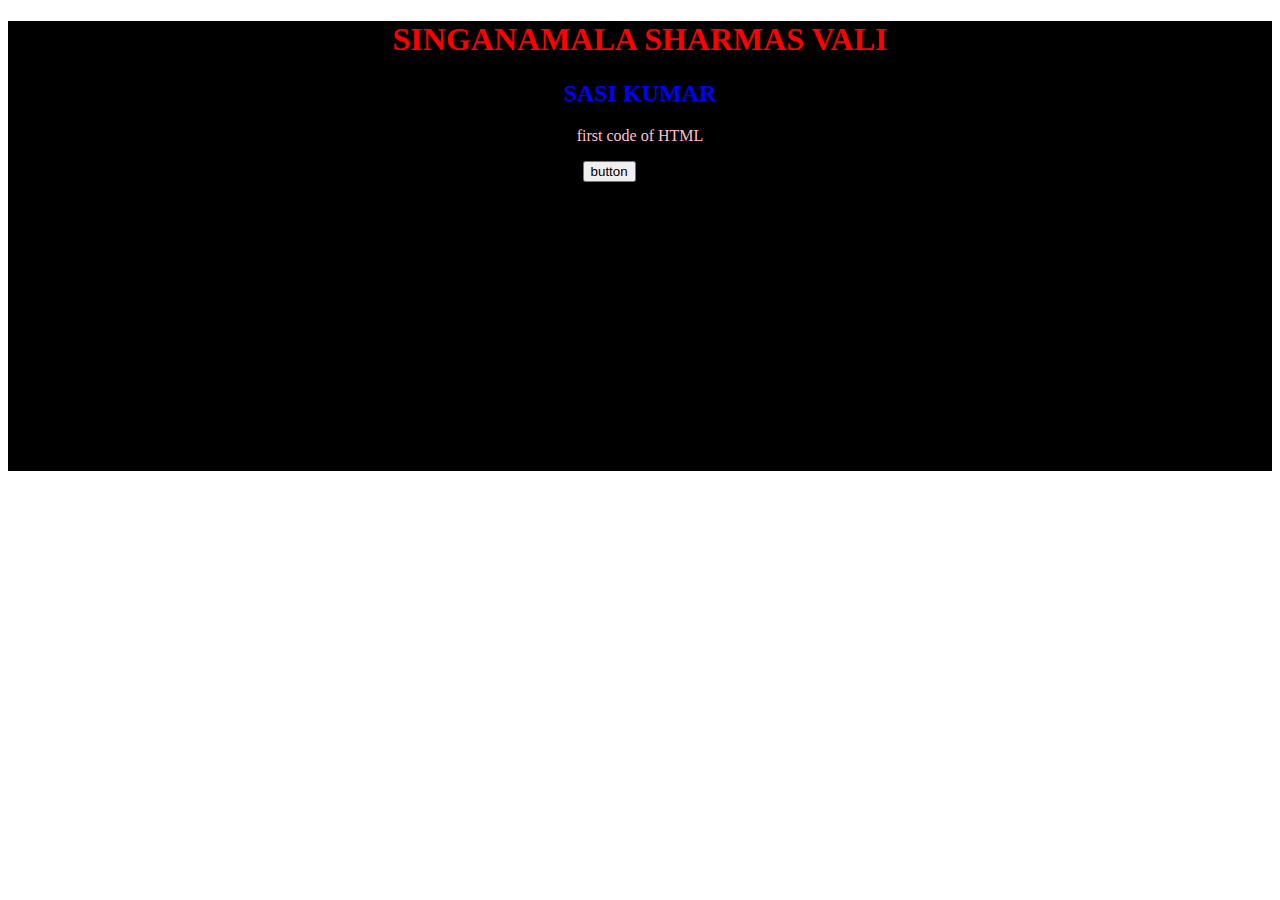
<file: codes/tur/index.html>
<!DOCTYPE html>
<html lang="en">
<head>
    <meta charset="UTF-8">
    <meta name="viewport" content="width=device-width, initial-scale=1.0">
    <title>Document</title>
    <link rel = "stylesheet" href = "style.css">
</head>
<body>
    <div class = "container">
        <h1>SINGANAMALA SHARMAS VALI</h1>
        <h2>SASI KUMAR</h2>
        <p>first code of HTML</p>
        <button>button</button>
        <b>sharmas</b>
    </div>
</body>
</html>
</file>
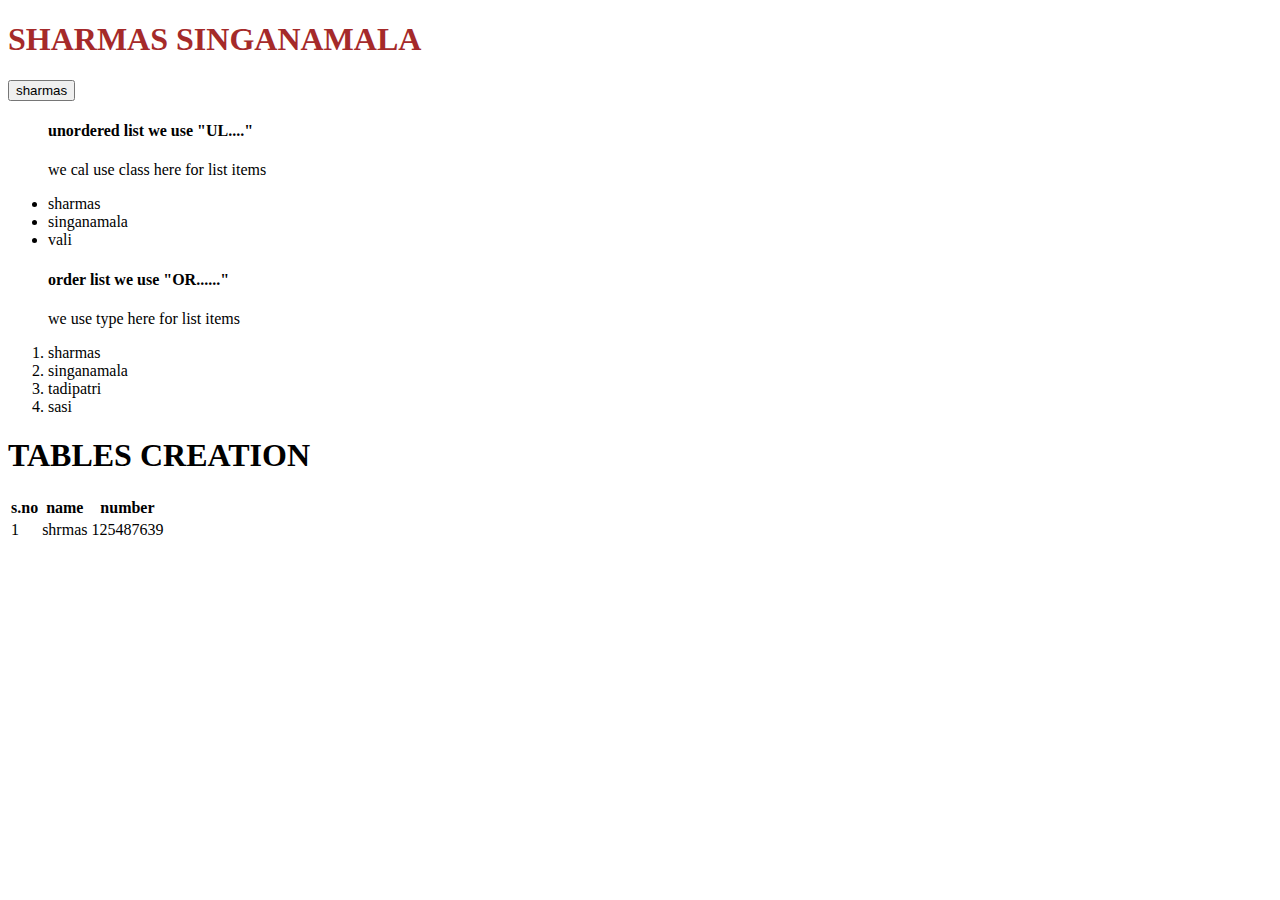
<file: codes/tur2/index.html>
<!DOCTYPE html>
<html lang="en">
<head>
    <meta charset="UTF-8">
    <meta name="viewport" content="width=device-width, initial-scale=1.0">
    <title>Document</title>
    <link rel="stylesheet" href = "style.css">
</head>
<body>
    <div>
        <h1 class = "sharmas">SHARMAS SINGANAMALA</h1>
        <button>sharmas</button><br>
        <!--this is unordered list-->
        <ul class = "sharmas1">
            <h4>unordered list we use "UL...."</h4>
            <p>we cal use class here for list items</p>
            <li>sharmas</li>
            <li>singanamala</li>
            <li>vali</li>
        </ul>
        <!-- this is ordered list-->
        <ol type="1">
            <h4>order list we use "OR......"</h4>
            <p>we use type here for list items</p>
            <li>sharmas</li>
            <li>singanamala</li>
            <li>tadipatri</li>
            <li>sasi</li>
        </ol>
        <h1>TABLES CREATION</h1>
        <table>
            <!-- This is used to create a table-->
            <tr>
                <th>s.no</th>
                <th>name</th>
                <th>number</th>
            </tr>
            <tr>
                <td>1</td>
                <td>shrmas</td>
                <td>125487639</td>
            </tr>
        </table>
    </div>
</body>
</html>
</file>
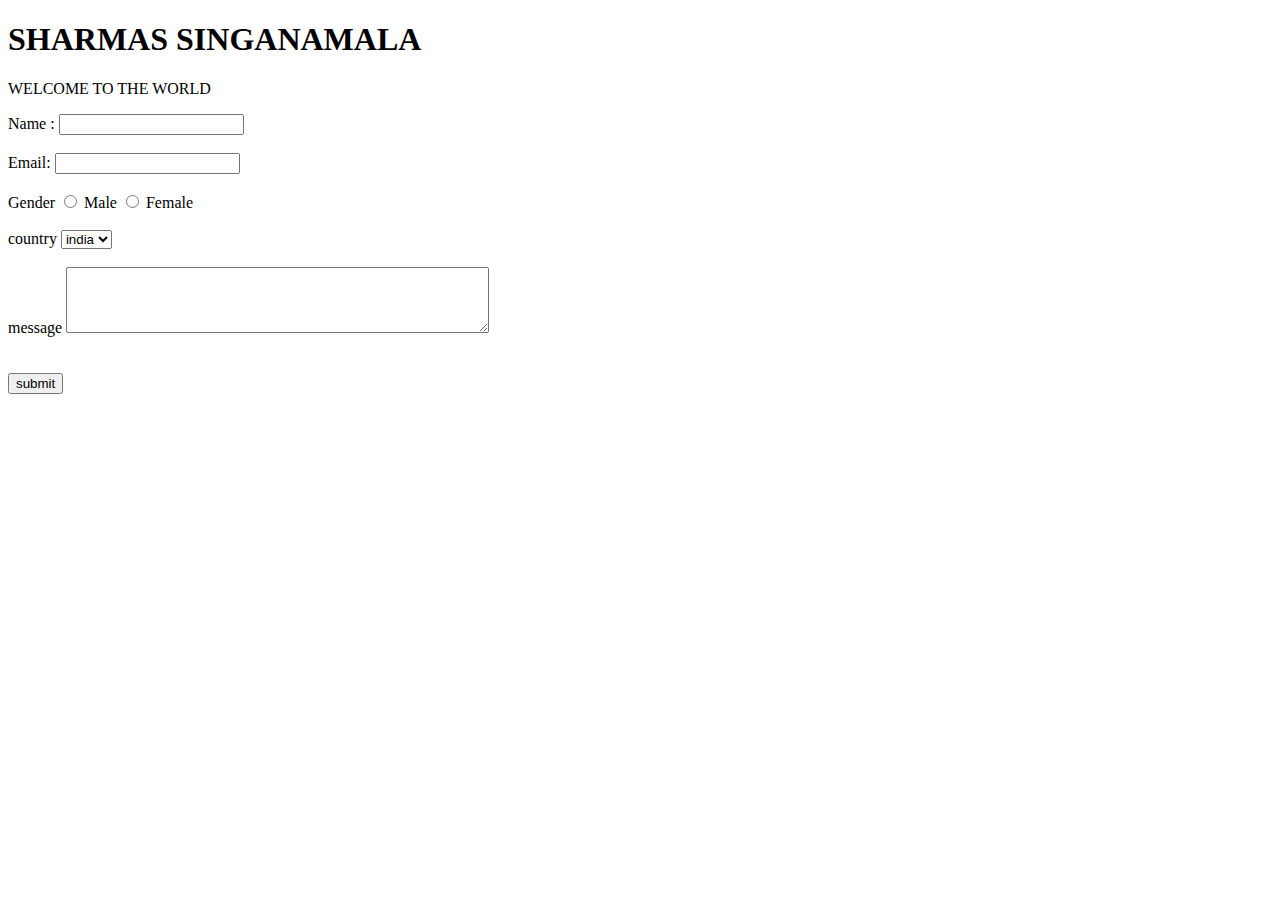
<file: codes/tur3/index.html>
<!DOCTYPE html>
<html lang="en">
<head>
    <meta charset="UTF-8">
    <meta name="viewport" content="width=device-width, initial-scale=1.0">
    <title>Document</title>
</head>
<body>
    <h1>SHARMAS SINGANAMALA</h1>
    <P>WELCOME TO THE WORLD</P>
    <label for = "name">Name : </label>
    <input type = "text" id = "name" >
    <br>
    <br>
    <label for = "email">Email:</label>
    <input type ="email" id = "email">
    <br>
    <br>
    <!--to create radio button-->
    <label for = "gender">Gender </label>
    <input type="radio" name = "gender">
    <label for = "male">Male</label>
    <input type = "radio" name = "gender">
    <label for = "female" name = "gender">Female</label>
    <br>
    <br>
    <label for = "country">country</label>
    <select name = "country">
        <!--to create option button-->
        <option>india</option>
        <option>uk</option>
        <option>usa</option>
    </select>
    <br>
    <br>
    <label for = "message">message</label>
    <textarea name = "message" rows = "4" cols="50"></textarea>
    </textarea>
    <br>
    <br>
    <br>
    <!--to create submit button-->
    <button>submit</button>


</body>
</html>
</file>
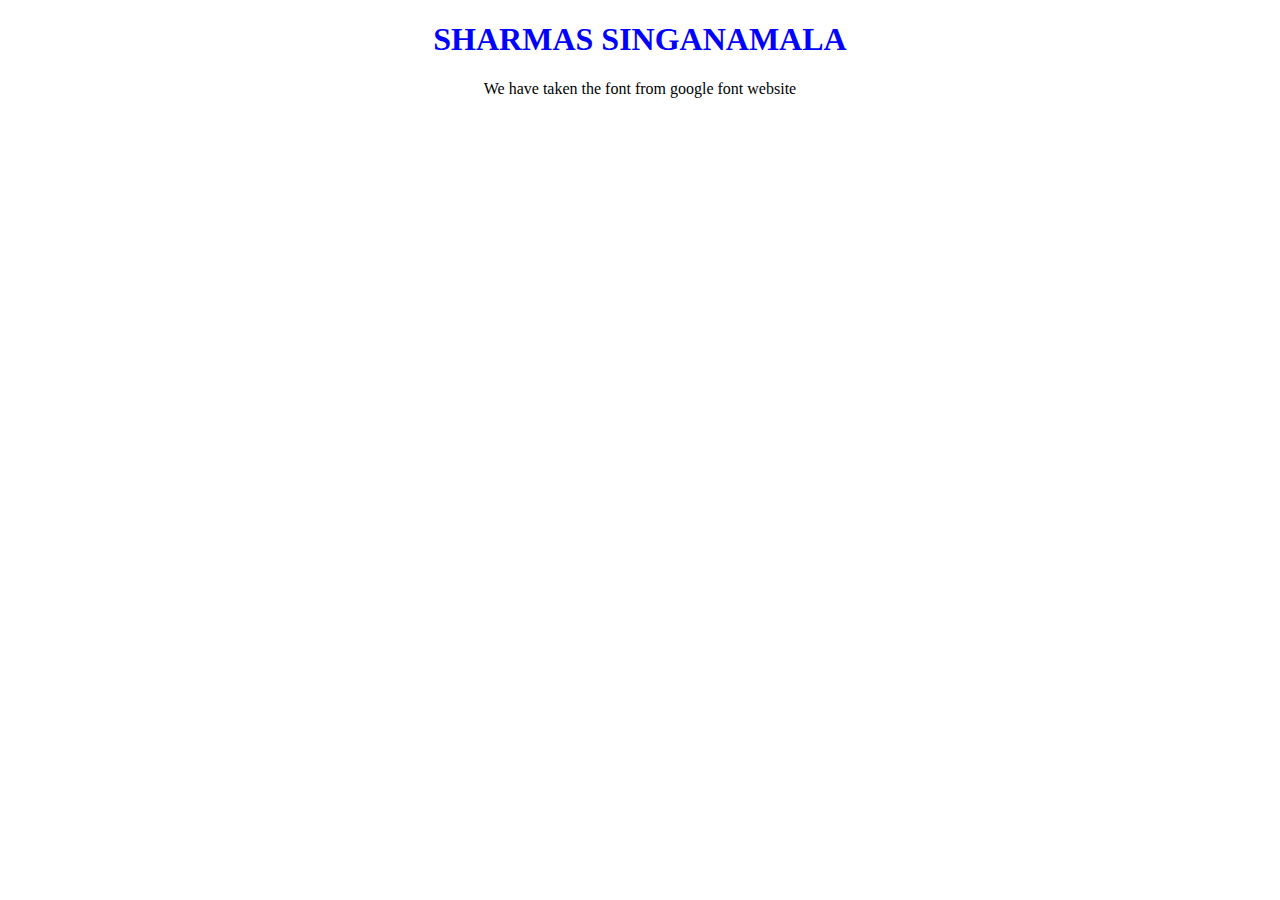
<file: codes/tur4/index.html>
<!DOCTYPE html>
<html lang="en">
<head>
    <meta charset="UTF-8">
    <meta name="viewport" content="width=device-width, initial-scale=1.0">
    <title>Document</title>
    <link rel = "stylesheet" href="style.css">
</head>
<body>
    <h1 class = "sharmas">SHARMAS SINGANAMALA</h1>
    <p class = "sharmas1">We have taken the font from google font website</p>
    <!-- link need to copy in the css file @import url('https://fonts.googleapis.com/css2?family=Edu+AU+VIC+WA+NT+Hand:wght@400..700&display=swap');
-->
</body>
</html>
</file>
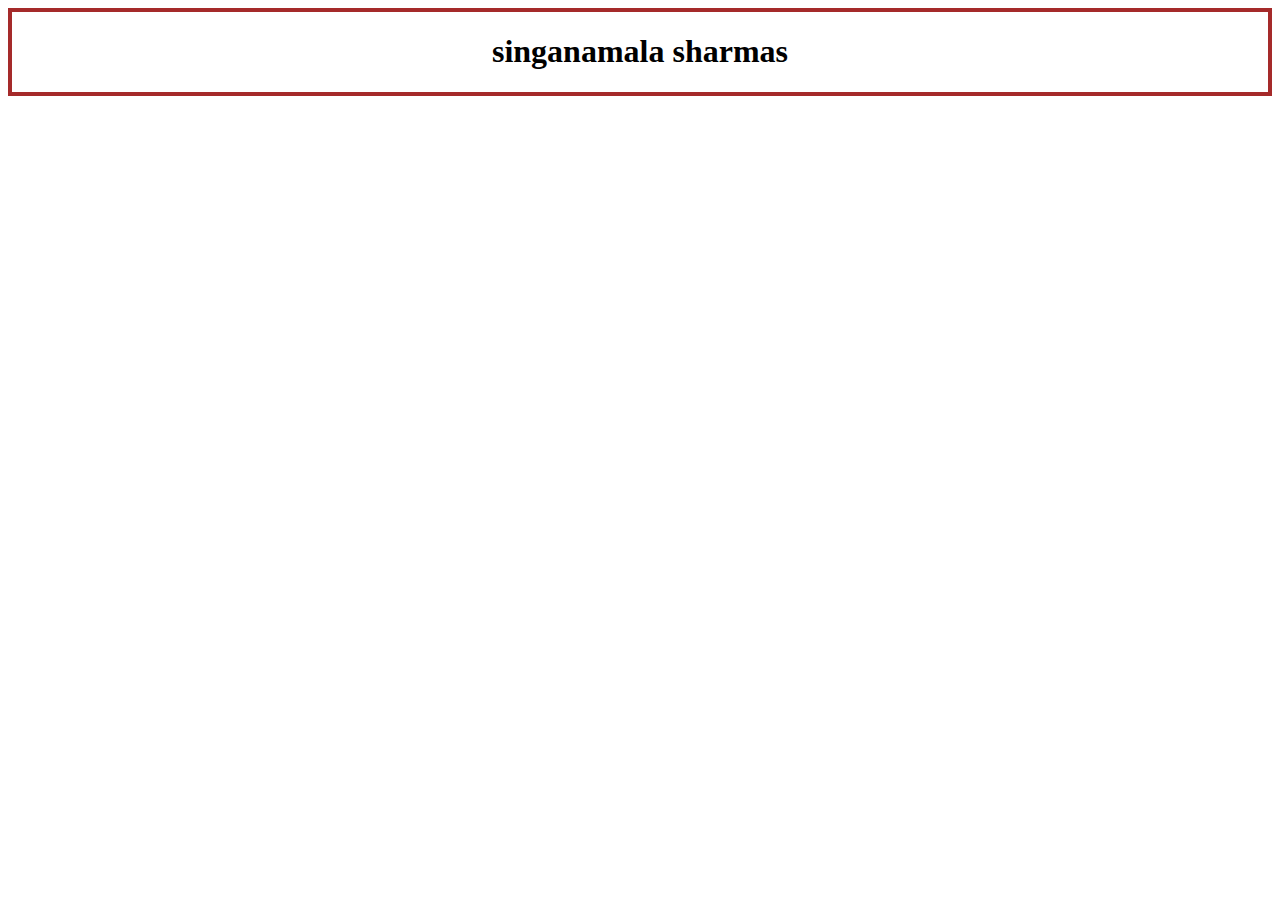
<file: codes/tur5/index.html>
<!DOCTYPE html>
<html lang="en">
<head>
    <meta charset="UTF-8">
    <meta name="viewport" content="width=device-width, initial-scale=1.0">
    <title>Document</title>
    <link rel="stylesheet" href="style.css">
</head>
<body>
    <div class="box">
        <h1>singanamala sharmas</h1>
    </div>
</body>
</html>
</file>
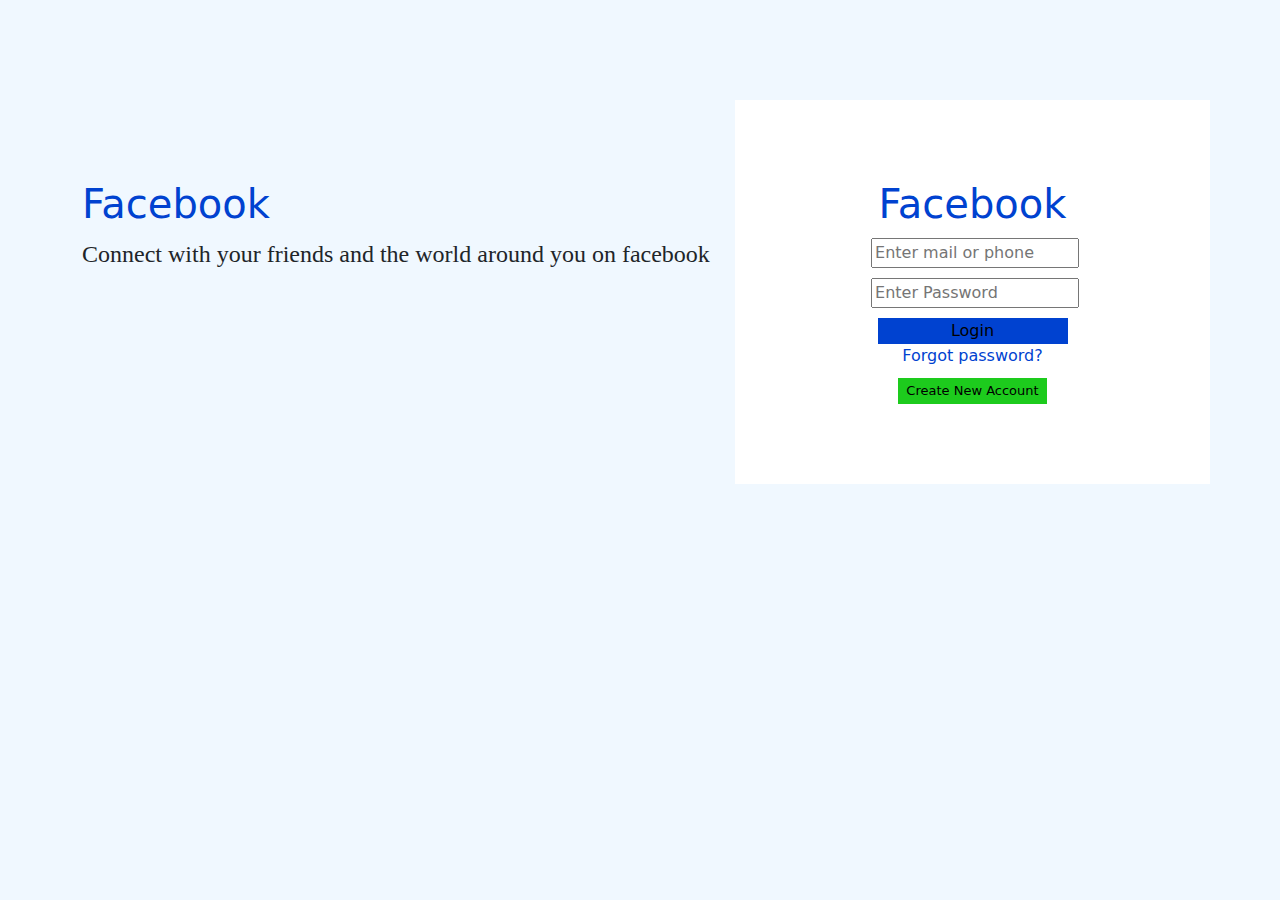
<file: projects/facebook/index.html>
<!doctype html>
<html lang="en">
  <head>
    <meta charset="utf-8">
    <meta name="viewport" content="width=device-width, initial-scale=1">
    <title>Bootstrap demo</title>
    <link href="https://cdn.jsdelivr.net/npm/bootstrap@5.3.3/dist/css/bootstrap.min.css" rel="stylesheet" integrity="sha384-QWTKZyjpPEjISv5WaRU9OFeRpok6YctnYmDr5pNlyT2bRjXh0JMhjY6hW+ALEwIH" crossorigin="anonymous">
    <script src="https://cdn.jsdelivr.net/npm/@popperjs/core@2.11.8/dist/umd/popper.min.js" integrity="sha384-I7E8VVD/ismYTF4hNIPjVp/Zjvgyol6VFvRkX/vR+Vc4jQkC+hVqc2pM8ODewa9r" crossorigin="anonymous"></script>
    <script src="https://cdn.jsdelivr.net/npm/bootstrap@5.3.3/dist/js/bootstrap.min.js" integrity="sha384-0pUGZvbkm6XF6gxjEnlmuGrJXVbNuzT9qBBavbLwCsOGabYfZo0T0to5eqruptLy" crossorigin="anonymous"></script>
    <link rel="stylesheet" href="style.css">
  </head>
  <body class="mass-body">
    <div class="container">
        <div class="row">
            <div class="box col-7">
                <h1 class="sharmas1">Facebook</h1>
                <p class="sharmas">Connect with your friends and the world around you on facebook</p>
            </div>
            <div class="anchor col-5">
              <div class="facebook">
                <h1 class="face">Facebook</h1>
                <div class="email">
                  <label class="email" for="email"></label>
                  <input type="email" id="name" name="email" placeholder="Enter mail or phone">
                </div>
                <div class="Password">
                  <label class="Password" for="Password"></label>
                  <input type="password" id="password" name="password" placeholder="Enter Password">
                </div>
                <div class="login1">
                  <button class="login">Login</button>
                </div>
                <div>
                  <a class="forgot" href = "#">Forgot password?</a>
                </div>
                <div class="create">
                  <button class="create1">Create New Account</button>
                </div>
              </div>
            </div>
        </div>
    </div>
    <script src="https://cdn.jsdelivr.net/npm/bootstrap@5.3.3/dist/js/bootstrap.bundle.min.js" integrity="sha384-YvpcrYf0tY3lHB60NNkmXc5s9fDVZLESaAA55NDzOxhy9GkcIdslK1eN7N6jIeHz" crossorigin="anonymous"></script>
  </body>
</html>
</file>
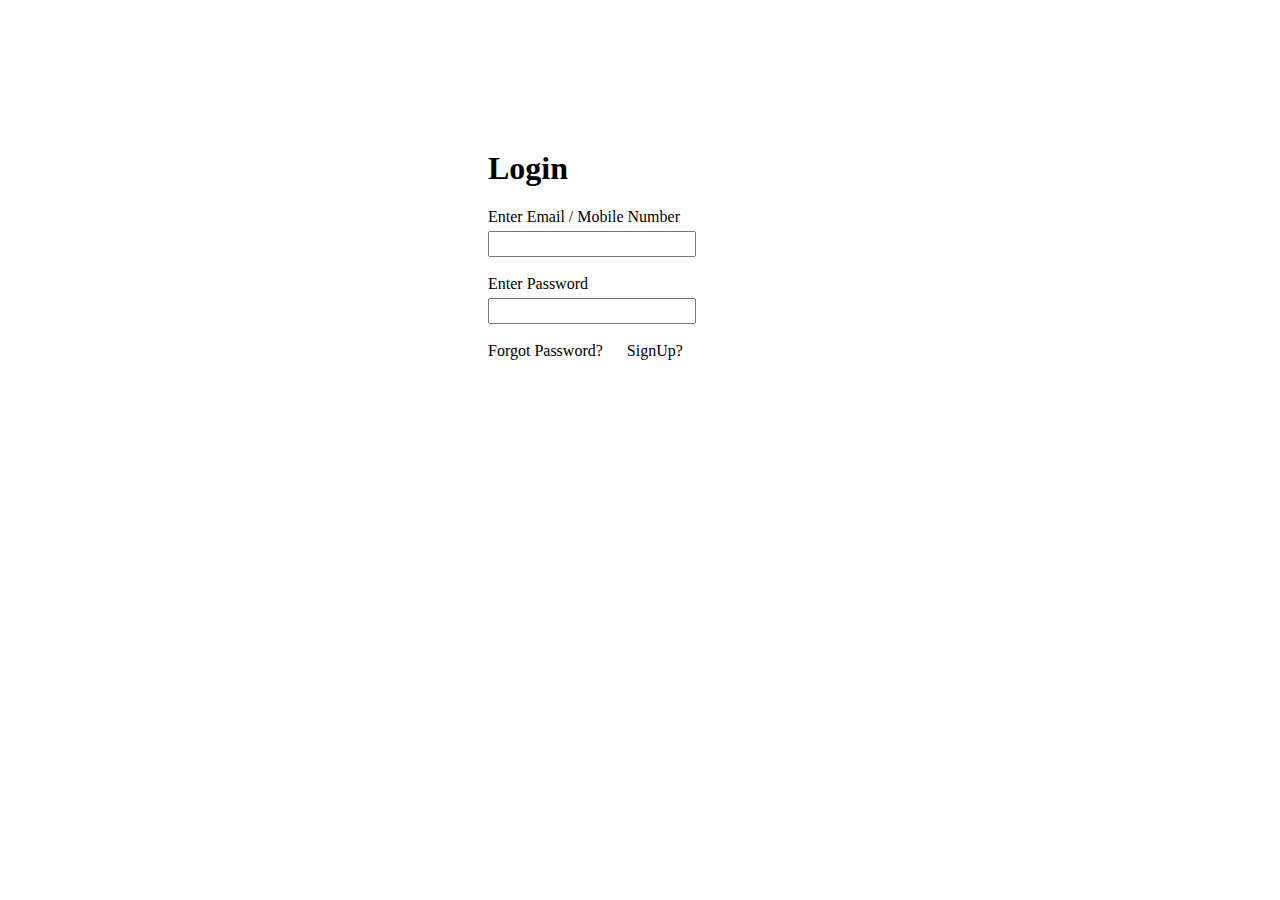
<file: projects/login_page/index.html>
<!DOCTYPE html>
<html lang="en">
<head>
    <meta charset="UTF-8">
    <meta name="viewport" content="width=device-width, initial-scale=1.0">
    <title>SHARMAS SINGANAMALA</title>
    <link rel="stylesheet" href="style.css">
</head>
<body class="sharmas">
    <div class="main_body">
        <div class="container">
            <h1 class="heading">Login</h1>
            <label for = "email" class="email">Enter Email / Mobile Number</label>
            <br>
            <input type="email" id="email" name="email" class="email">
            <br>
            <br>
            <label for = "password" class="password">Enter Password</label>
            <br>
            <input type="password" id="password" name="password" class="password">
            <br>
            <br>
            <a class="forgot" href="#">Forgot Password?</a>
            <a class="signup" href="#">SignUp?</a>
        </div>
    </div>
</body>
</html>
</file>
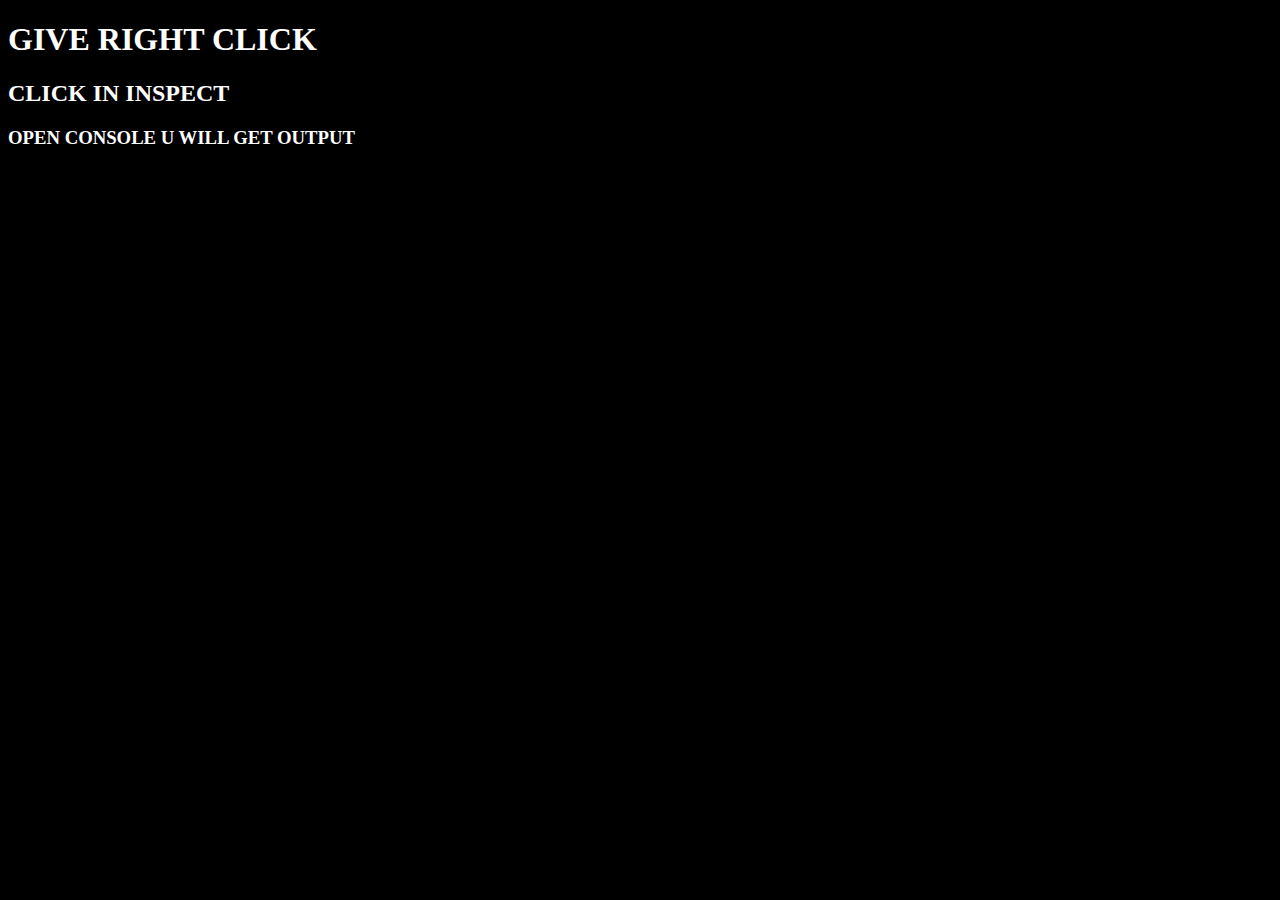
<file: Java_Script/variables.html>
<!DOCTYPE html>
<html lang="en">
<head>
    <meta charset="UTF-8">
    <meta name="viewport" content="width=device-width, initial-scale=1.0">
    <title>Document</title>
    <link rel="stylesheet" href="style.css">
</head>
<body class="mass-body">
    <!--Need to write the script code in script block-->
    <h1 class="sharmas">GIVE RIGHT CLICK</h1>
    <h2>
        CLICK IN INSPECT
    </h2 class="sharmas">
    <h3 class="sharmas">OPEN CONSOLE U WILL GET OUTPUT</h3>
    <script>
        //variables
        //string
        let name = "sharmas vali"
        console.log(name)

        //number
        let number = 6
        console.log(number) // to print in script we need to use CONSOLE.LOG("------")

        const number1 = 5
        console.log(number1) // if we used const for an variable we cannot change the value of it again.....If we try to do that it shows the errorrr.....
       
        //********************************************************************************************************************//
       
        //DATA TYPES(STRING , NUMBER , BOOLEAN , UNDEFINED , NULL , SYMBOL  )

        // NUMBER
        let number2 = 89.090
        console.log(number2)  //EXAMPLE FOR NUMBER DATA TYPE

        //STRING
        let name1 = "SINAGANAMALA SHARMAS VALI"
        console.log(name1)

        //BOOLEAN
        let name2 = true
        console.log(name2)

        //undefined
        let x;    
        console.log(x)  //It shows the output as undefined bcz we havent gave any value for x

        //NULL
        let y = null;
        console.log(y) // it give the out put as NULL

        //**************************************************************************************************

        let s = "sharmas"
        console.log(" sharmas name is a type of " + typeof(s))

        let n = 5
        console.log("5 is a type of " + typeof(n))

        console.log("true is a type of " + typeof(name2))
        console.log("x is a type of " + typeof(x))
        console.log("null is a type of " + typeof(y))
        

        //small example
        console.log(5==5) // just it prints true 
        console.log(5=="5") //this also same .. does not matter whether it is in double codes or single codes
        //_____________________________________________________________________________________________________//

        //ARTHIMETIC OPERATIONS
        let a = 18;
        let b = 2;
        console.log(a+b)
        console.log(a-b)
        console.log(a*b)
        console.log(a/b)
        console.log(a%b)
         
        //comparision operators 
        // equales to
        console.log("comparision operators")
        console.log(5=="5") //it just compare and no prblm with data type
        console.log(5==5) //same output true only

        //strict equals to
        console.log(5==="5") //it prints false because here the data type comparision will occurs
        console.log(5===5) // true
        console.log(5!=="5")//true because it is not equal really
        console.log(6>8) //false

    </script>
</body>
</html>
</file>
<file: codes/tur/style.css>
h1 {
    color : red;
}
h2 {
    color : blue;
}
p {
    color : pink;
}
.container { 
    height : 50vh; 
    background-color: black;
    text-align: center;
}
</file>
<file: codes/tur2/style.css>
.sharmas {
    color: brown;
}
.sharmas1 {
    list-style-type: disc;
}
</file>
<file: codes/tur4/style.css>
@import url('https://fonts.googleapis.com/css2?family=Edu+AU+VIC+WA+NT+Hand:wght@400..700&display=swap');
.sharmas {
    color: blue;
    font-family: "Gupter", serif;
    text-align: center;
}
.sharmas1 {
    color: black;
    font-family: "Playwrite HR Lijeva", cursive;
    text-align: center;
}
</file>
<file: codes/tur5/style.css>
@import url('https://fonts.googleapis.com/css2?family=Edu+AU+VIC+WA+NT+Hand:wght@400..700&display=swap');

.box {
    border-color: brown;
    border-width: 4px;
    border-style: solid;
    text-align: center;
    font-family: Georgia, 'Times New Roman', Times, serif;
}
</file>
<file: projects/facebook/style.css>
.box{
    margin-top: 180px;
}
.sharmas {
    font-family: 'Times New Roman', Times, serif;
    font-size: x-large;
}
.sharmas1 {
    color: rgb(0, 66, 208);
}
.anchor {
    margin-top: 100px;
    text-align: center;
    justify-content: center;
    padding: 20px;
    background-color: white;
    padding: 80px;
}
.email ,
.password  {
    margin-bottom: 10px;
}
.login {
    background-color: rgb(0, 66, 208);
    margin-top: 10px;
    width: 190px;
    border: 0px;
}
.forgot {
    color: rgb(0, 66, 208);
    font-size: medium;
    margin-top: 15px;
    text-decoration: none;
}
.create1 {
    font-size: small;
    background-color: rgb(29, 203, 29);
    border: rgb(29, 203, 29) 2px solid ;
    margin-top: 10px;
}
.mass-body {
    background-color: aliceblue;
}
.face {
    color: rgb(0, 66, 208);
    margin-bottom: 10px;
}
.forgot:hover {
    transform: scale(1.2);

}
</file>
<file: projects/login_page/style.css>
.email {
    width: 200px;
    margin-top: 5px;
    height: 20px;
}
.password {
    width: 200px;
    margin-top: 5px;
    height: 20px;
}
.main_body {
    padding-left: 80px;
    padding-bottom: 80px;
    margin-left: 400px;
    margin-right: 400px;
    margin-top: 150px;
}
.forgot {
    margin-top: 50px;
    color: black;
    text-decoration: none;
}
.signup {
    padding-left: 20px;
    color: black;
    text-decoration: none;
}
.sharmas {
    background-image: url(https://jesuschristformuslims.com/wp-content/uploads/2017/05/Do-not-be-afraid-of-human-beings-only-fear-your-God-Jesus-Christ-for-Muslim-World.jpg);
}
</file>
<file: Java_Script/style.css>
.mass-body {
    background-color: black;
    color: white;
}
.sharmas {
    font-family: 'Times New Roman', Times, serif;
}
</file>
